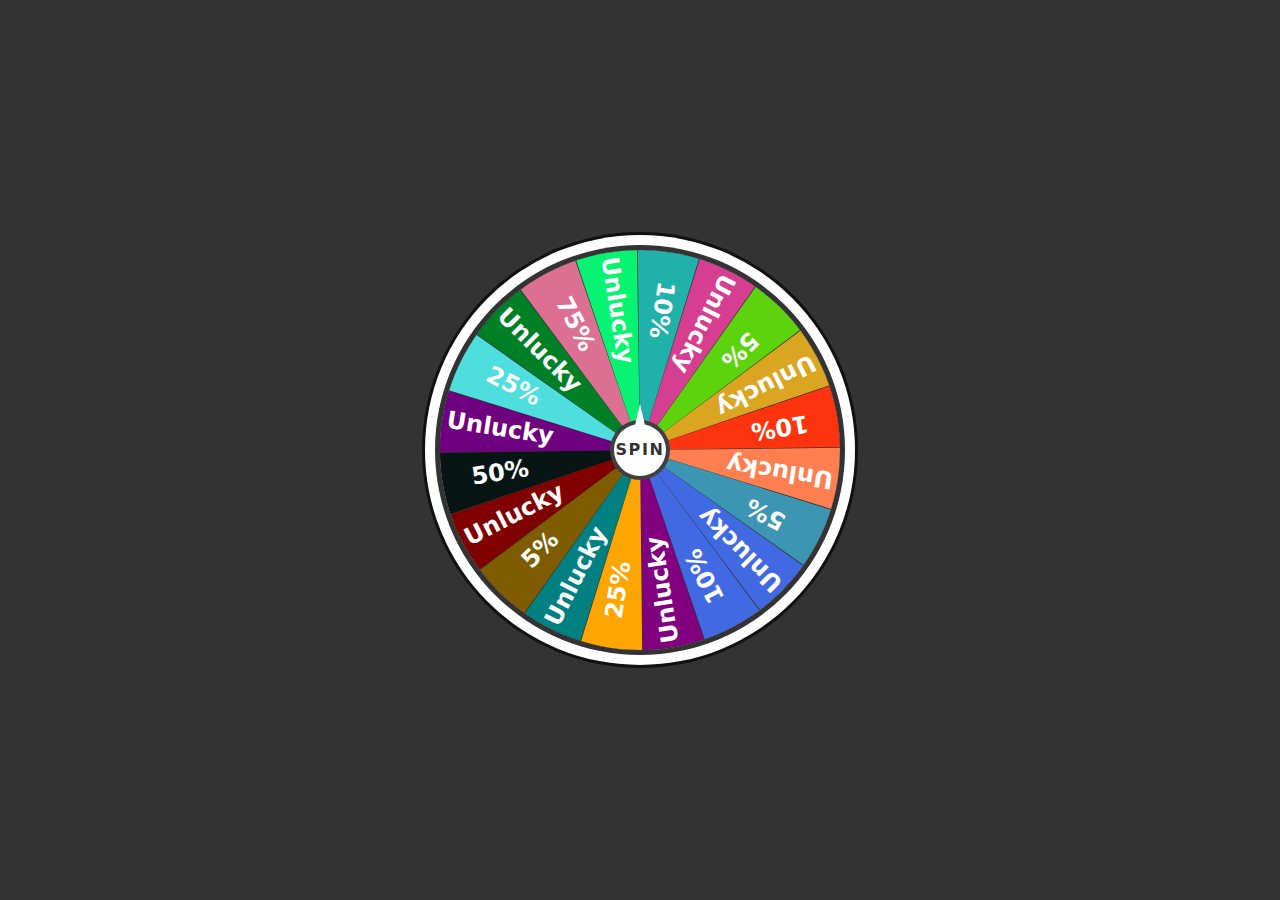
<file: spin_wheel.html>
<!DOCTYPE html>
<html lang="hu">

<head>
    <meta charset="UTF-8">
    <meta name="Author" content="SPD">
    <meta name="content" content="Restaurant with JS">
    <meta name="viewport" content="width=device-width, initial-scale=1.0">
    <title>Fiery Fork - Discount wheel</title>
    <link href="https://cdn.jsdelivr.net/npm/bootstrap@5.3.3/dist/css/bootstrap.min.css" rel="stylesheet"
        integrity="sha384-QWTKZyjpPEjISv5WaRU9OFeRpok6YctnYmDr5pNlyT2bRjXh0JMhjY6hW+ALEwIH" crossorigin="anonymous">
    <link rel="shortcut icon" href="./pics/fav.ico" type="image/x-icon">
    <link rel="stylesheet" href="https://cdn.jsdelivr.net/npm/bootstrap-icons@1.11.3/font/bootstrap-icons.min.css">
    <link rel="stylesheet" href="https://cdn.jsdelivr.net/npm/swiper@11/swiper-bundle.min.css" />
    <link rel="stylesheet" href="spin_wheel.css">
    <script src="spin_wheel.js" defer></script>
</head>

<body>
    <div class="overlay hidden">
        <h1></h1>
    </div>
    <div class="container">
        <div class="spinBtn">Spin</div>
        <div class="wheel">
            <div class="wheel">
                <div class="number" style="--i:1;--clr: #db7093;">
                    <span>75%</span>
                </div>
                <div class="number" style="--i:2;--clr: #09f372;">
                    <span>Unlucky</span>
                </div>
                <div class="number" style="--i:3;--clr: #20b2aa;">
                    <span>10%</span>
                </div>
                <div class="number" style="--i:4;--clr: #d63e92;">
                    <span>Unlucky</span>
                </div>
                <div class="number" style="--i:5;--clr: #5cd30d;">
                    <span>5%</span>
                </div>
                <div class="number" style="--i:6;--clr: #daa520;">
                    <span>Unlucky</span>
                </div>
                <div class="number" style="--i:7;--clr: #ff340f;">
                    <span>10%</span>
                </div>
                <div class="number" style="--i:8;--clr: #ff7f50;">
                    <span>Unlucky</span>
                </div>
                <div class="number" style="--i:9;--clr: #3c95b3;">
                    <span>5%</span>
                </div>
                <div class="number" style="--i:10;--clr: #4169e1;">
                    <span>Unlucky</span>
                </div>
                <div class="number" style="--i:11;--clr: #4169e1;">
                    <span>10%</span>
                </div>
                <div class="number" style="--i:12;--clr: #800080;">
                    <span>Unlucky</span>
                </div>
                <div class="number" style="--i:13;--clr: #ffa500;">
                    <span>25%</span>
                </div>
                <div class="number" style="--i:14;--clr: #008080;">
                    <span>Unlucky</span>
                </div>
                <div class="number" style="--i:15;--clr: #805c00;">
                    <span>5%</span>
                </div>
                <div class="number" style="--i:16;--clr: #800000;">
                    <span>Unlucky</span>
                </div>
                <div class="number" style="--i:17;--clr: #071515;">
                    <span>50%</span>
                </div>
                <div class="number" style="--i:18;--clr: #6f0080;">
                    <span>Unlucky</span>
                </div>
                <div class="number" style="--i:19;--clr: #4edede;">
                    <span>25%</span>
                </div>
                <div class="number" style="--i:20;--clr: #008026;">
                    <span>Unlucky</span>
                </div>
            </div>
            
    </div>
    </div>
</body>

</html>
</file>
<file: spin_wheel.css>
*{
    margin: 0;
    padding: 0;
    box-sizing: border-box;
}

body{
    display: flex;
    align-items: center;
    justify-content: center;
    min-height: 100vh;
    background-color: #333;
}

.container{
    position: relative;
    width: 400px;
    height: 400px;
    display: flex;
    justify-content: center;
    align-items: center;
}

.container .spinBtn{
    position: absolute;
    width: 60px;
    height: 60px;
    background-color: #fff;
    border-radius: 50%;
    z-index: 10;
    display: flex;
    justify-content: center;
    align-items: center;
    text-transform: uppercase;
    font-weight: 600;
    color: #333;
    letter-spacing: 0.1rem;
    border: 4px solid rgba(0, 0, 0, 0.75);
    cursor: pointer;
    user-select: none;
}

.container .spinBtn::before{
    content: '';
    position: absolute;
    top: -20px;
    width: 20px;
    height: 30px;
    background-color: #fff;
    clip-path: polygon(50% 0%, 15% 100%, 85% 100%);
}

.container .wheel{
    position: absolute;
    top: 0;
    left: 0;
    width: 100%;
    height: 100%;
    background: #333;
    border-radius: 50%;
    overflow: hidden;
    box-shadow: 0 0 0 5px #333, 0 0 0 15px #fff, 0 0 0 18px #111;
    transition: transform 5s ease-in-out;
}


.container .wheel .number{
    position: absolute;
    width: 50%;
    height: 50%;
    background-color: var(--clr);
    transform-origin: bottom right;
    transform: rotate(calc(18deg * var(--i)));
    clip-path: polygon(0 0, 25% 0, 100% 100%, 0 29%);
    display: flex;
    justify-content: center;
    align-items: center;
    user-select: none;
    cursor: pointer;
}

.container .wheel .number span{
    position: relative;
    transform: rotate(45deg);
    font-size: 1.5rem;
    font-weight: 700;
    color: #fff;
}

.container .wheel .number span::after{
    /* content: '%'; */
    position: absolute;
    font-size: 5rem;
    font-weight: 500;
}

.overlay {
    display: flex;
    justify-content: center;
    z-index: 20;
    background-color: rgba(0, 0, 0, 0);
    position: fixed;
    top: 0;
    left: 0;
    width: 100%;
    height: 100%;
}

.overlay h1 {
    color: #fff;
    margin-top: 7%;
}

.hidden {
    display: none;
}
</file>
